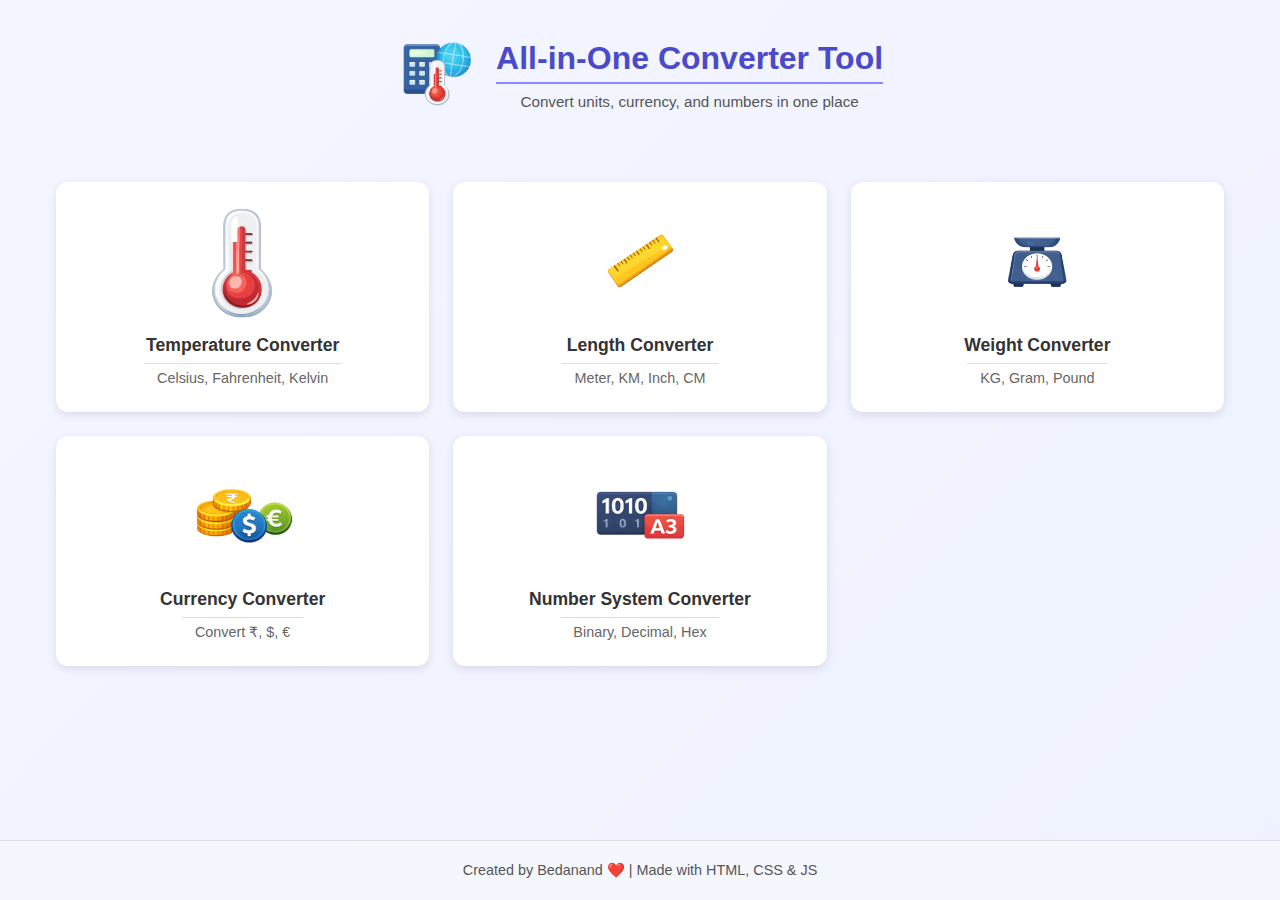
<file: main/index.html>
<!doctype html>
<html lang="en">
  <head>
    <meta charset="UTF-8" />
    <meta name="viewport" content="width=device-width, initial-scale=1.0" />
    <title>Conveter</title>
    <link rel="stylesheet" href="style.css" />
    <link rel="shortcut icon" href="/assets /logo.png" type="image/x-icon">
  </head>
  <body>
    <main class="main_container">
      <header class="header_container">
        <div class="header_left">
          <!-- This is For image -->
          <img src="/assets /logo.png" alt="" />
        </div>

        <div class="header_right">
          <h1>All-in-One Converter Tool</h1>
          <p>Convert units, currency, and numbers in one place</p>
        </div>
      </header>


      <div class="card_container">

       <a href="/temperature/index.html" class="card">
           <div class="card_img">
                <img src="/assets /temp.png" alt="">
            </div>
            <h3>Temperature Converter</h3>
            <p>Celsius, Fahrenheit, Kelvin</p>
       </a>

       <a href="/length/index.html" class="card">
           <div class="card_img">
                <img src="/assets /scale.png" alt="">
            </div>
            <h3>Length Converter</h3>
            <p>Meter, KM, Inch, CM</p>
       </a>


       <a href="/weight/index.html" class="card">
           <div class="card_img">
                <img src="/assets /beam.png" alt="">
            </div>
            <h3>Weight Converter</h3>
            <p>KG, Gram, Pound</p>
       </a>


       <a href="/currency/index.html" class="card">
           <div class="card_img">
                <img src="/assets /coin.png" alt="" style="width: 100px;">
            </div>
            <h3>Currency Converter</h3>
            <p>Convert ₹, $, €</p>
       </a>


       <a href="/Number_Sys/index.html" class="card">
           <div class="card_img">
                <img src="/assets /num.png" alt="" style="width: 100px;">
            </div>
            <h3>Number System Converter</h3>
            <p>Binary, Decimal, Hex</p>
       </a>


      </div>


      <div class="footer_container">
        <p>Created by Bedanand &#10084;&#65039; | Made with HTML, CSS & JS</p>
      </div>

    </main>
  </body>
</html>
</file>
<file: main/style.css>
* {
    margin: 0;
    padding: 0;
    box-sizing: border-box;
    font-family: Arial, Helvetica, sans-serif;
}


.main_container {
    width: 100%;
    min-height: 100vh;

    display: flex;
    flex-direction: column;
    align-items: center;

    background: linear-gradient(135deg, #f4f6ff, #eef1ff);
    overflow-x: hidden;
}


.header_container {
    width: 100%;
    min-height: 150px;

    display: flex;
    justify-content: center;
    align-items: center;
    gap: 1.2rem;

    text-align: center;
    padding: 1rem;
}

/* Logo */
.header_left {
    width: 80px;
    height: 80px;
}

.header_left img {
    width: 100%;
    height: 100%;
    object-fit: contain;
}

/* Text */
.header_right {
    display: flex;
    flex-direction: column;
    align-items: center;
    gap: 0.6rem;
}

.header_right h1 {
    font-size: 2rem;
    font-weight: 700;

    border-bottom: 2px solid #8A8AFF;
    padding-bottom: 0.3rem;

    color: #4a4acb;
}

.header_right p {
    font-size: 0.95rem;
    color: #555;
    max-width: 400px;
}


.card_container {
    width: 95%;
    max-width: 1200px;

    display: grid;
    grid-template-columns: repeat(auto-fit, minmax(280px, 1fr));
    gap: 1.5rem;

    padding: 2rem 1rem;
}


.card {
    height: 230px;

    background: #fff;
    border-radius: 12px;
    padding: 1.2rem;

    display: flex;
    flex-direction: column;
    justify-content: space-between;
    align-items: center;

    text-decoration: none;
    color: #222;

    box-shadow: 0 3px 10px rgba(0, 0, 0, 0.1);

    transition: all 0.3s ease;
}

/* Hover Effect */
.card:hover {
    transform: translateY(-5px) scale(1.02);
    box-shadow: 0 10px 25px rgba(0, 0, 0, 0.2);
}


.card_img {
    width: 100%;
    height: 65%;

    display: flex;
    justify-content: center;
    align-items: center;
}

.card_img img {
    width: 70px;
    height: auto;
    object-fit: contain;
}


.card h3 {
    margin-top: 0.5rem;
    font-size: 1.1rem;
    color: #333;
}

.card p {
    margin-top: 0.4rem;
    padding: 0.4rem 0.8rem;

    border-top: 1px solid #ddd;

    font-size: 0.9rem;
    color: #666;
    text-align: center;
}


.footer_container {
    width: 100%;
    height: 60px;

    display: flex;
    justify-content: center;
    align-items: center;

    background: #f5f7ff;
    border-top: 1px solid #ddd;

    font-size: 0.9rem;
    color: #555;

    margin-top: auto;
}

@media (max-width: 768px) {

    .header_container {
        flex-direction: column;
    }

    .header_right h1 {
        font-size: 1.6rem;
    }

    .header_right p {
        font-size: 0.85rem;
    }

    .card {
        height: auto;
        min-height: 220px;
    }
}
</file>
